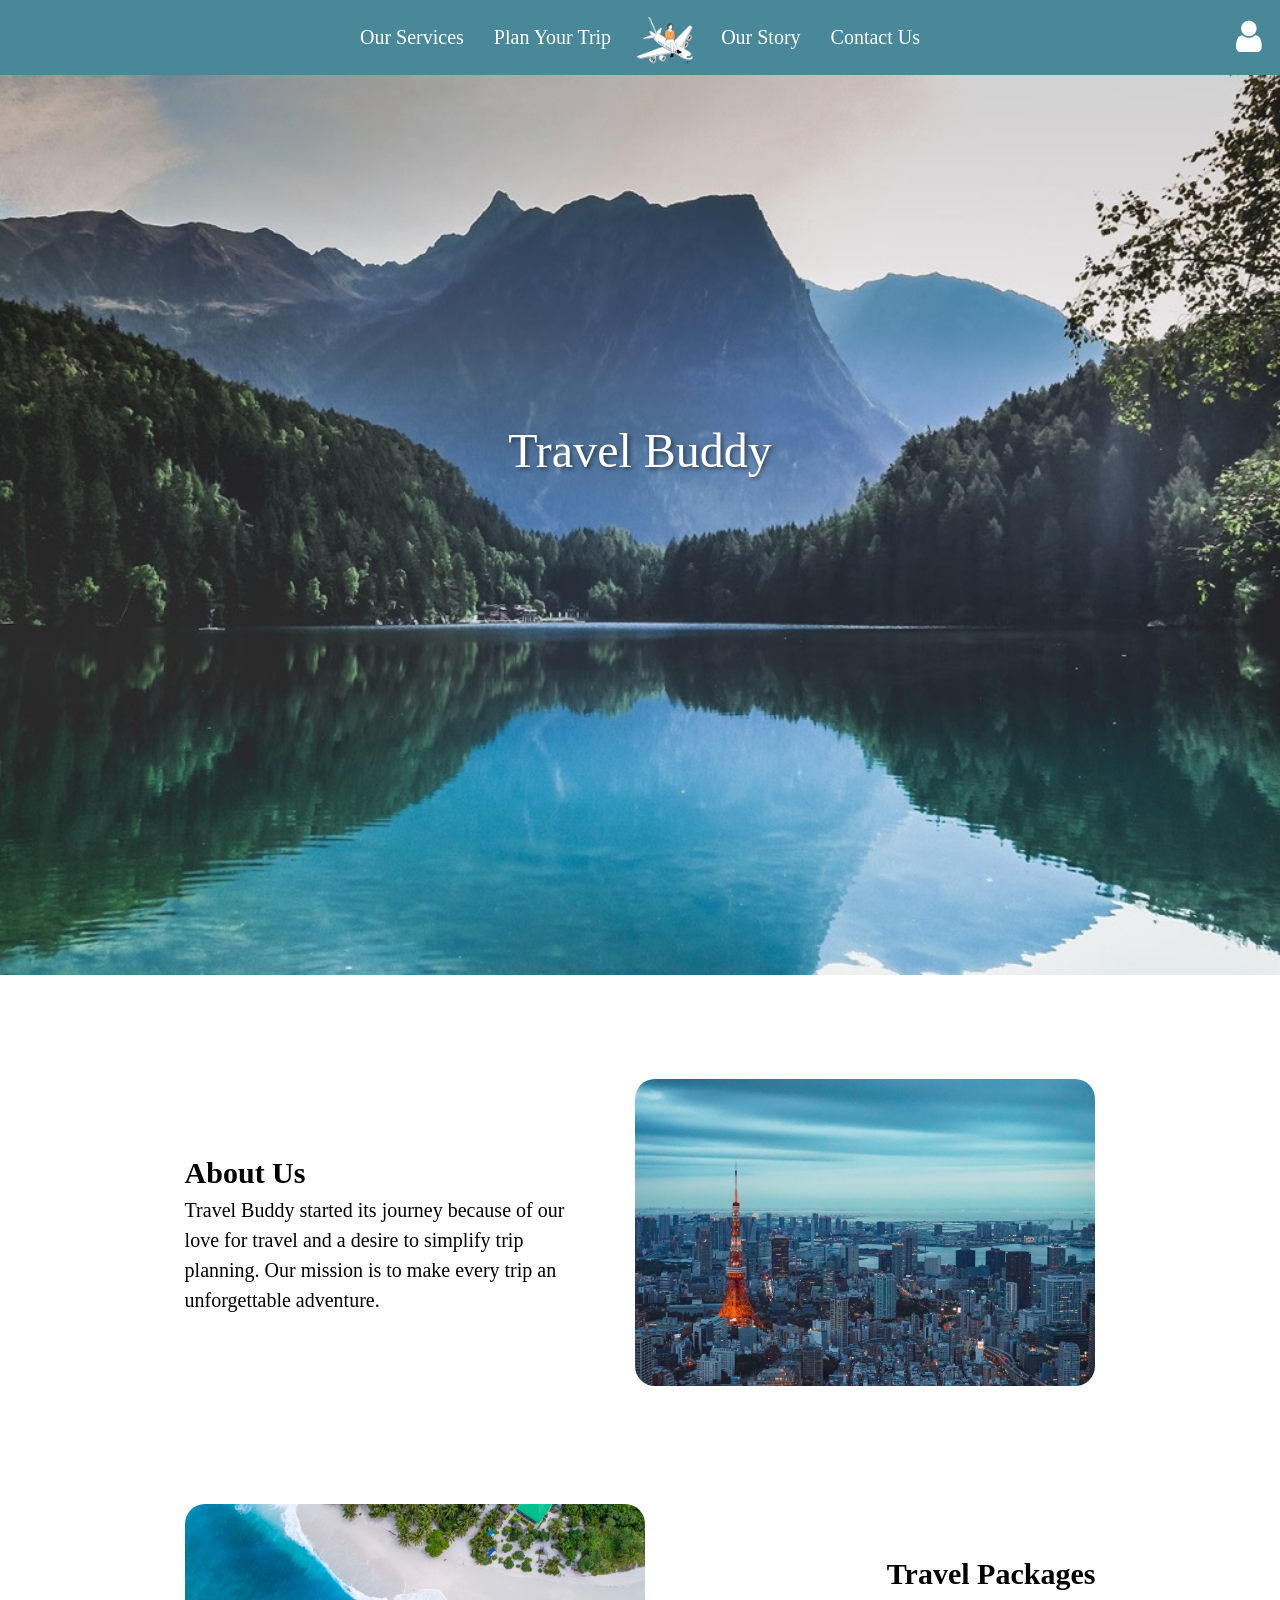
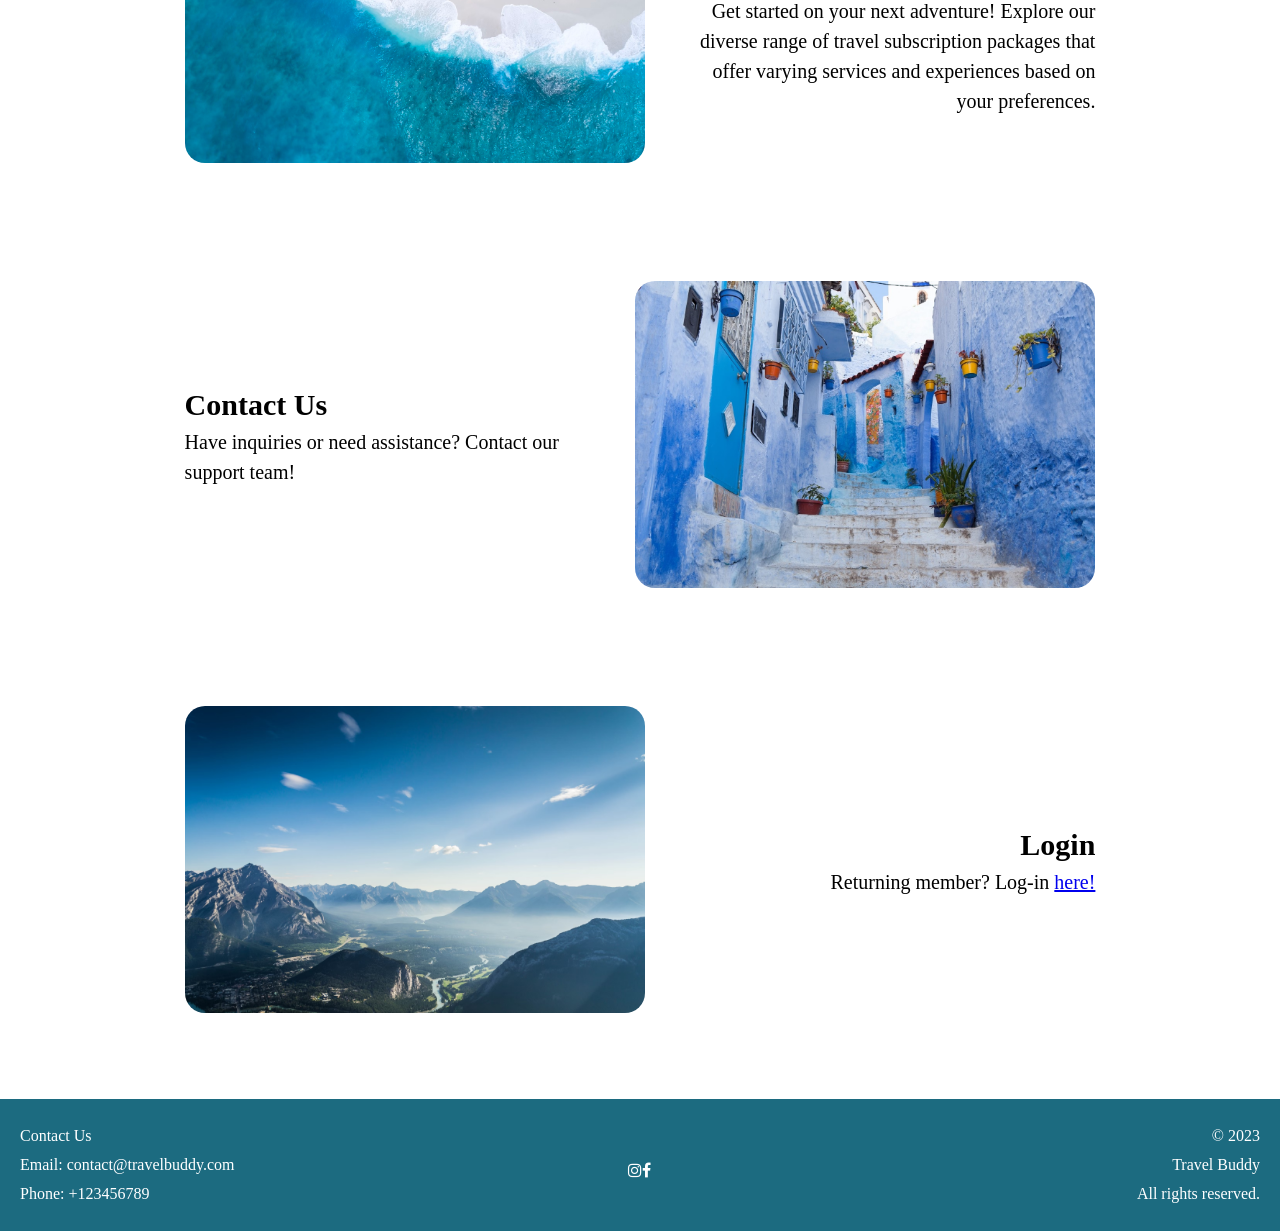
<file: index.html>
<!DOCTYPE html>
<html lang="en">

<head>
  <meta charset="UTF-8">
  <meta name="viewport" content="width=device-width, initial-scale=1.0">
  <title>Travel Buddy</title>
  <link rel="stylesheet" href="style.css">
  <link rel="stylesheet" href="https://cdnjs.cloudflare.com/ajax/libs/font-awesome/4.7.0/css/font-awesome.min.css">
  <link rel="stylesheet" href="https://fonts.googleapis.com/css?family=PT-Serif">
  <style>
    @media screen and (max-width: 768px) {
      .content {
        flex-direction: column;
        max-width: 90%;
        text-align: center;
      }

      .image {
        max-width: 90%;
      }

      .image img {
        height: 250px;
      }

      .content p {
        text-align: center;
      }

      .content h2 {
        text-align: center;
      }
    }
  </style>
</head>

<body>
  <nav class="navbar">
    <ul class="nav-links">
      <li><a href="services.html">Our Services</a></li>
      <li><a href="catalog.php">Plan Your Trip</a></li>
      <li><a href="index.html" class="logo"></a></li>
      <li><a href="story.html">Our Story</a> </li>
      <li><a href="contact.html">Contact Us</a></li>
    </ul>
    <div class="user-icon">
      <a href="login.php"><i class="fa fa-user" style="font-size:36px; color:white;"></i></a>
    </div>
  </nav>

  <div class="dropdown">
    <button onclick="toggleDropdown()" class="dropbtn">☰ Menu</button>
    <div id="dropdownContent" class="dropdown-content">
      <a href="index.html">Home</a>
      <a href="services.html">Our Services</a>
      <a href="catalog.php">Plan Your Trip</a>
      <a href="story.html">Our Story</a>
      <a href="contact.html">Contact Us</a>
      <a href="login.php">Login</a>
    </div>
  </div>

  <header class="hero-section">
    <img src="images/index-bg.jpg" alt="Hero Image">
    <div class="hero-text">Travel Buddy</div>
  </header>
  <br /><br /><br />

  <div class="maintxt">

    <section class="section">
      <div class="content">
        <div class="text1">
          <h2>About Us</h2>
          <p>Travel Buddy started its journey because of our love for travel and a desire to simplify trip planning.
            Our mission is to make every trip an unforgettable adventure.</p>
        </div>
        <div class="image">
          <a href="story.html" class="img-link">
            <img src="images/story-bg.jpg" alt="Blue skyline image of tokyo">
          </a>
        </div>
      </div>
    </section>
    <br />

    <section class="section">
      <div class="content">
        <div class="image">
          <a href="catalog.php" class="img-link">
            <img src="images/plan-bg.jpg" alt="Overhead view of a beach shore, bright blue water">
          </a>
        </div>
        <div class="text2">
          <h2>Travel Packages</h2>
          <p> Get started on your next adventure! Explore our diverse range of travel subscription packages that offer
            varying services and experiences based on
            your preferences.</p>
        </div>
      </div>
    </section>

    <br />
    <section class="section">
      <div class="content">
        <div class="text1">
          <h2>Contact Us</h2>
          <p>Have inquiries or need assistance? Contact our support team!</p>
        </div>
        <div class="image">
          <a href="contact.html" class="img-link">
            <img src="images/contact-bg.jpg" alt="Blue walkway/alley in Santorini, Greece">
          </a>
        </div>
      </div>
    </section>
    <br />

    <section class="section">
      <div class="content">
        <div class="image">
          <a href="login.php" class="img-link">
            <img src="images/login-bg.jpg" alt="Sky-level view of the top of mountains and clouds">
          </a>
        </div>
        <div class="text2">
          <h2>Login</h2>
          <p>Returning member? Log-in <a href="login.php">here!</a></p>
        </div>
      </div>
    </section>
    <br /><br />

    <footer class="footer">
      <div class="left">
        <!-- Contact Information -->
        <p>Contact Us</p>
        <p>Email: contact@travelbuddy.com</p>
        <p>Phone: +123456789</p>
      </div>
      <div class="social-icons">
        <!-- Social Media Icons -->
        <a href="https://www.instagram.com/" class="icon instagram"><i class="fa fa-instagram"></i></a>
        <a href="https://www.facebook.com/" class="icon facebook"><i class="fa fa-facebook"></i></a>
      </div>
      <div class="right">
        <!-- Copyright Statement -->
        <p>&copy; 2023 </p>
        <p>Travel Buddy</p>
        <p>All rights reserved.</p>
      </div>
    </footer>
  </div>
</body>

</html>
</file>
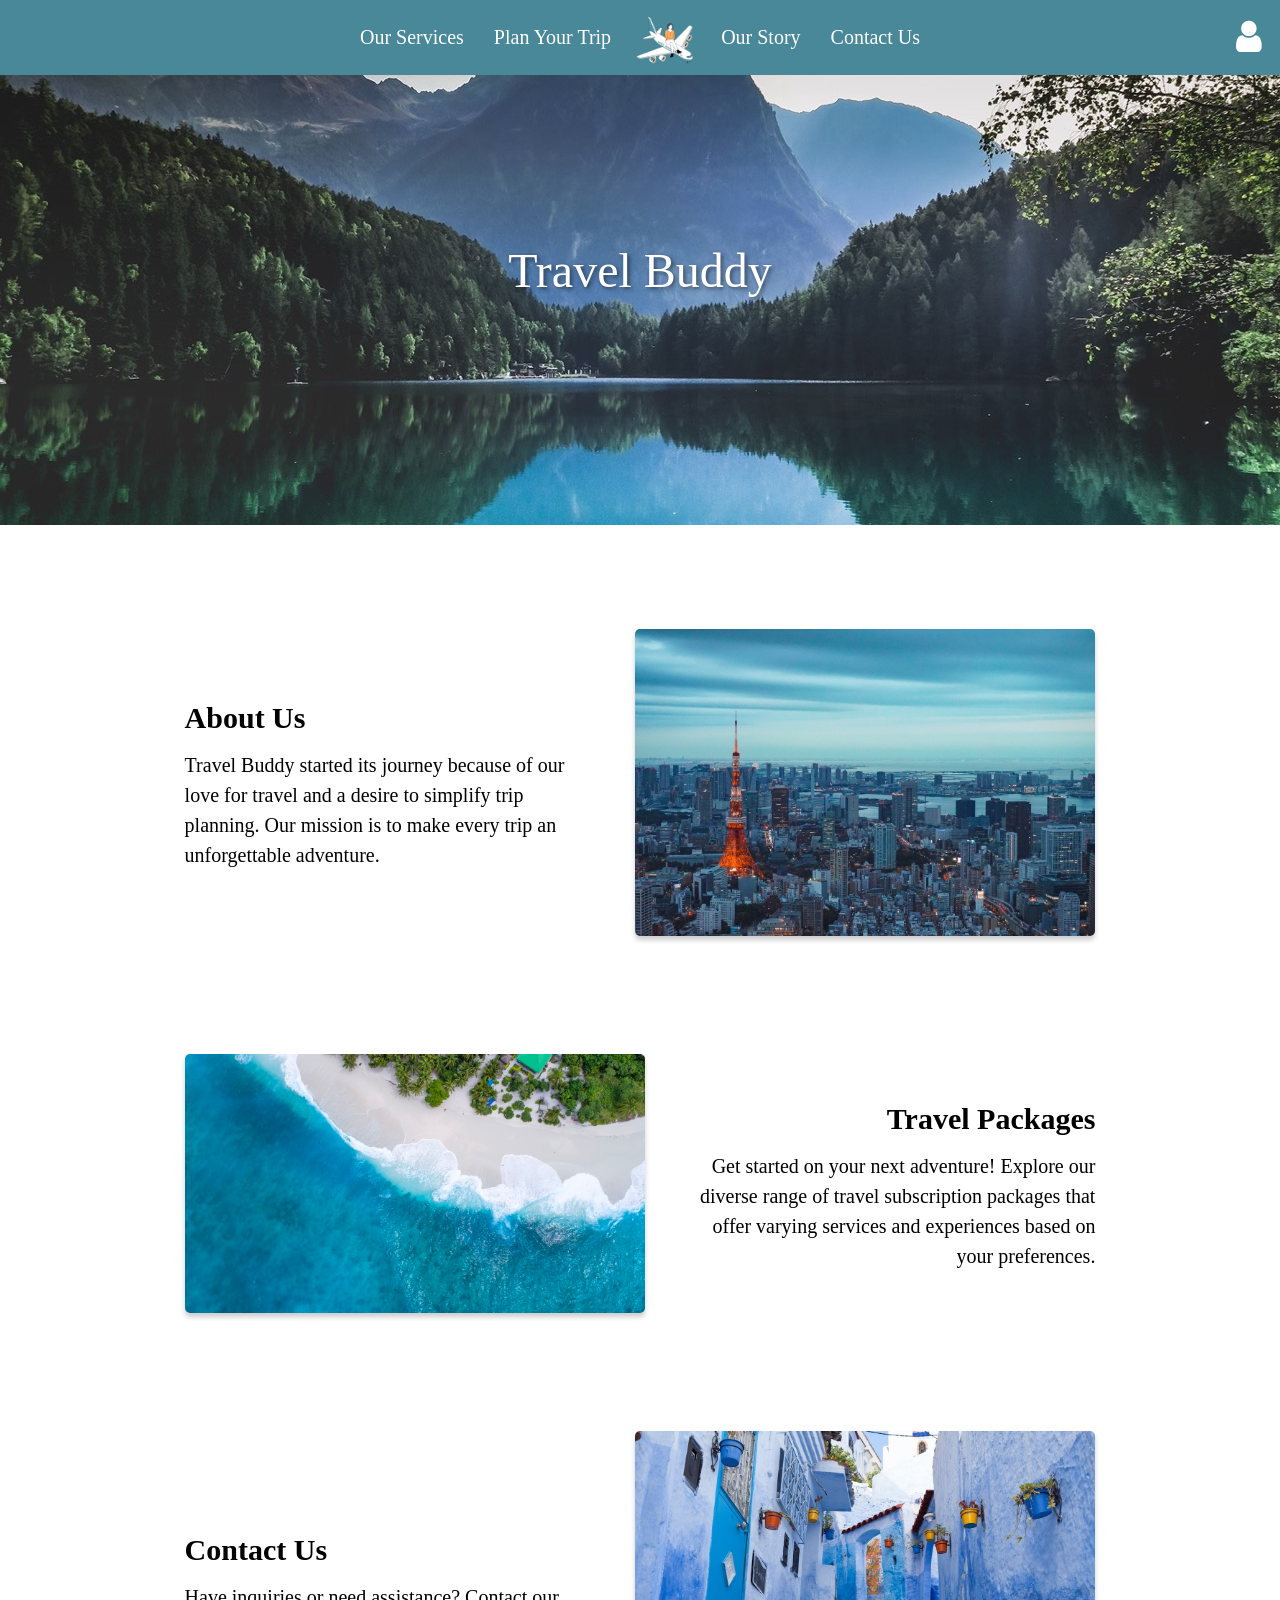
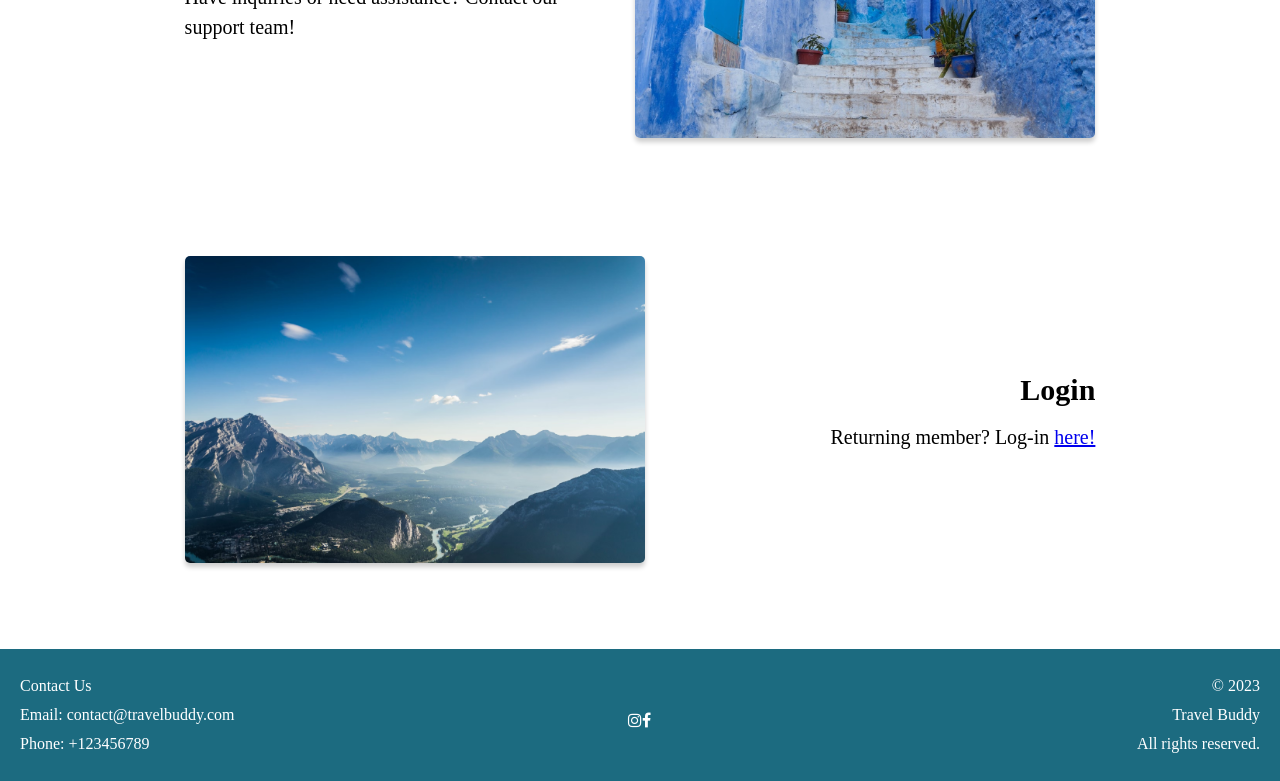
<file: www/index.html>
<!DOCTYPE html>
<html lang="en">

<head>
  <meta charset="UTF-8">
  <meta name="viewport" content="width=device-width, initial-scale=1.0">
  <title>Travel Buddy</title>
  <link rel="stylesheet" href="public/css/style.css">
  <link rel="stylesheet" href="https://cdnjs.cloudflare.com/ajax/libs/font-awesome/4.7.0/css/font-awesome.min.css">
  <link rel="stylesheet" href="https://fonts.googleapis.com/css?family=PT-Serif">
  <style>
    @media screen and (max-width: 768px) {
      .content {
        flex-direction: column;
        max-width: 90%;
        text-align: center;
      }

      .image {
        max-width: 90%;
      }

      .image img {
        height: 250px;
      }

      .content p {
        text-align: center;
      }

      .content h2 {
        text-align: center;
      }
    }
  </style>
</head>

<body>
  <nav class="navbar">
    <ul class="nav-links">
      <li><a href="services.html">Our Services</a></li>
      <li><a href="catalog.php">Plan Your Trip</a></li>
      <li><a href="index.html" class="logo"></a></li>
      <li><a href="story.html">Our Story</a> </li>
      <li><a href="contact.html">Contact Us</a></li>
    </ul>
    <div class="user-icon">
      <a href="login.php"><i class="fa fa-user" style="font-size:36px; color:white;"></i></a>
    </div>
  </nav>

  <div class="dropdown">
    <button onclick="toggleDropdown()" class="dropbtn">☰ Menu</button>
    <div id="dropdownContent" class="dropdown-content">
      <a href="index.html">Home</a>
      <a href="services.html">Our Services</a>
      <a href="catalog.php">Plan Your Trip</a>
      <a href="story.html">Our Story</a>
      <a href="contact.html">Contact Us</a>
      <a href="login.php">Login</a>
    </div>
  </div>

  <header class="hero-section">
    <img src="public/images/index-bg.jpg" alt="Hero Image">
    <div class="hero-text">Travel Buddy</div>
  </header>
  <br /><br /><br />

  <div class="maintxt">

    <section class="section">
      <div class="content">
        <div class="text1">
          <h2>About Us</h2>
          <p>Travel Buddy started its journey because of our love for travel and a desire to simplify trip planning.
            Our mission is to make every trip an unforgettable adventure.</p>
        </div>
        <div class="image">
          <a href="story.html" class="img-link">
            <img src="public/images/story-bg.jpg" alt="Blue skyline image of tokyo">
          </a>
        </div>
      </div>
    </section>
    <br />

    <section class="section">
      <div class="content">
        <div class="image">
          <a href="catalog.php" class="img-link">
            <img src="public/images/plan-bg.jpg" alt="Overhead view of a beach shore, bright blue water">
          </a>
        </div>
        <div class="text2">
          <h2>Travel Packages</h2>
          <p> Get started on your next adventure! Explore our diverse range of travel subscription packages that offer
            varying services and experiences based on
            your preferences.</p>
        </div>
      </div>
    </section>

    <br />
    <section class="section">
      <div class="content">
        <div class="text1">
          <h2>Contact Us</h2>
          <p>Have inquiries or need assistance? Contact our support team!</p>
        </div>
        <div class="image">
          <a href="contact.html" class="img-link">
            <img src="public/images/contact-bg.jpg" alt="Blue walkway/alley in Santorini, Greece">
          </a>
        </div>
      </div>
    </section>
    <br />

    <section class="section">
      <div class="content">
        <div class="image">
          <a href="login.php" class="img-link">
            <img src="public/images/login-bg.jpg" alt="Sky-level view of the top of mountains and clouds">
          </a>
        </div>
        <div class="text2">
          <h2>Login</h2>
          <p>Returning member? Log-in <a href="login.php">here!</a></p>
        </div>
      </div>
    </section>
    <br /><br />

    <footer class="footer">
      <div class="left">
        <!-- Contact Information -->
        <p>Contact Us</p>
        <p>Email: contact@travelbuddy.com</p>
        <p>Phone: +123456789</p>
      </div>
      <div class="social-icons">
        <!-- Social Media Icons -->
        <a href="https://www.instagram.com/" class="icon instagram"><i class="fa fa-instagram"></i></a>
        <a href="https://www.facebook.com/" class="icon facebook"><i class="fa fa-facebook"></i></a>
      </div>
      <div class="right">
        <!-- Copyright Statement -->
        <p>&copy; 2023 </p>
        <p>Travel Buddy</p>
        <p>All rights reserved.</p>
      </div>
    </footer>
  </div>
</body>

</html>
</file>
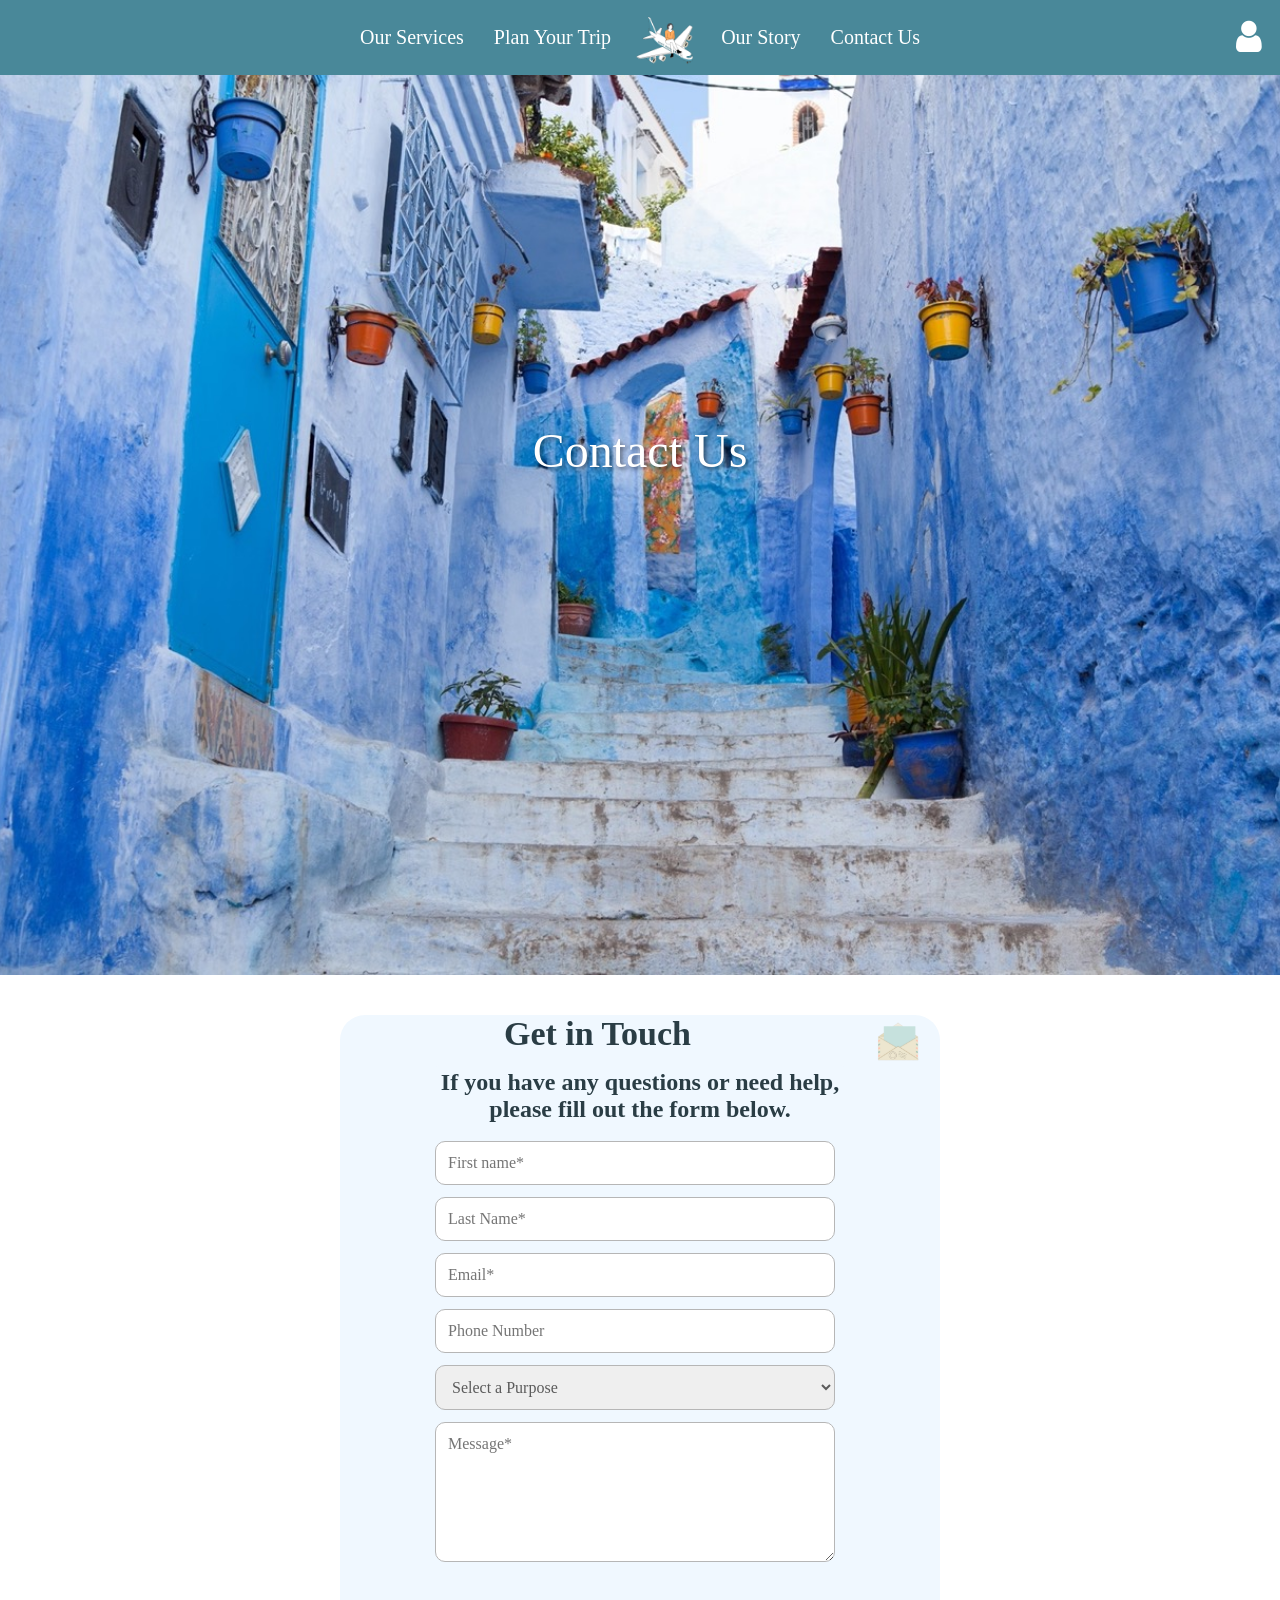
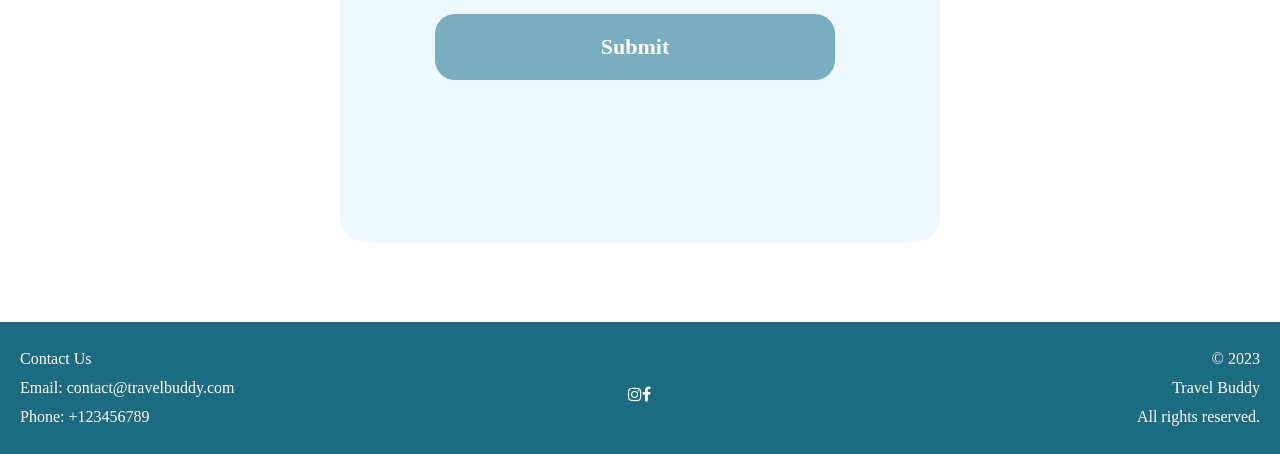
<file: contact.html>
<!DOCTYPE html>
<html>

<head>
  <meta charset="utf-8">
  <meta name="viewport" content="width=device-width">
  <link rel="stylesheet" href="style.css">
  <link rel="stylesheet" href="https://cdnjs.cloudflare.com/ajax/libs/font-awesome/4.7.0/css/font-awesome.min.css">
  <link rel="stylesheet" href="https://fonts.googleapis.com/css?family=PT-Serif">
  <title>Contact</title>
  <style type="text/css">
    h2 {
      display: block;
      margin: 0 auto;
      width: 80%;
      font-size: 34px;
      text-align: center;
      color: #2a3d45;
    }

    #form-wrapper {
      display: block;
      margin: 0 auto;
      width: 100%;
      max-width: 600px;
      box-sizing: border-box;
      background-color: aliceblue;
      border-radius: 25px;
      margin-top: 40px;
    }

    form {
      background-color: aliceblue;
      border-radius: 5px;
      padding-top: 4px;
      display: block;
      margin: 0 auto;
      width: 100%;
      max-width: 410px;
      box-sizing: border-box;

    }

    #mailicon {
      display: block;
      margin-left: auto;
      margin-right: auto;
      width: 20%;
    }

    form h4 {
      text-align: center;
      font-size: 24px;
      color: #2a3d45;
    }

    #error {
      color: #496f5d;
      margin-bottom: 80px;
      text-align: left;
      line-height: 1.4em;
      height: 150px;
    }

    label {
      display: inline-block;
      margin-left: 20px;
      font-size: 18px;
      color: #7b5946;
    }

    input,
    select,
    textarea {
      margin-bottom: 12px;
      padding: 12px;
      font-size: 16px;
      box-sizing: border-box;
      border-radius: 10px;
      border: 1px solid #b6b6b6;
      width: 400px;
      color: #5b5b5b;
      font-family: 'Averia Serif Libre', serif;
    }

    textarea {
      width: 400px;
      height: 140px;
    }

    input[type="submit"] {
      display: inline-block;
      align-content: center;
      text-align: center;
      background-color: #79adc0;
      color: rgb(255, 255, 255);
      font-size: 22px;
      font-weight: 800;
      padding: 20px;
      border-radius: 20px;
      /* Adding rounded corners */
      border: none;
      cursor: pointer;
      transition: transform 0.3s, background-color 0.3s;
    }

    input[type="submit"]:hover {
      background-color: #4e92a6;
      /* Change color on hover */
      transform: scale(1.1);
      /* Scale the button slightly on hover */
      color: white;
    }

    input[type="checkbox"] {
      width: fit-content;
      height: fit-content;
    }

    .chkbox-label {
      color: #5b5b5b;
      margin-left: 10px;
    }

    .chkboxes-container {
      display: block;
      margin-left: 160px;
    }
  </style>
  <script>
    /*
    If no phone number provided at all, nothing to validate. 
    but if provided, ensure it is in one of the following formats: 
    XXXXXXXXXX
    XXX-XXX-XXXX
    XXX.XXX.XXXX
    XXX XXX XXXX
    */
    function validatePhone() {
      const phone = document.getElementById("phone").value;
      if (phone == "") {
        return true;
      } else {
        return phone.match(/^\(?([0-9]{3})\)?[-. ]?([0-9]{3})[-. ]?([0-9]{4})$/);
      }
    }

    function validateEmail() {
      const email = document.getElementById("email").value;
      console.log(email);
      return email.match(/^[A-Z0-9._%+-]+@[A-Z0-9.-]+\.[A-Z]{2,4}$/i);
    }

    function validate() {
      reqFields = {
        fname: "First Name",
        lname: "Last Name",
        email: "Email",
        message: "Message",
      };
      let err = "";
      for (const id in reqFields) {
        if (document.getElementById(id).value == "") {
          err += reqFields[id] + " is required.<br />";
        }
      }

      if (!validatePhone()) {
        err += "Invalid phone number.<br />";
      }
      if (!validateEmail()) {
        err += "Email format does not match <em>username@domain.tld</em><br />";
      }

      if (err != "") {
        document.getElementById('error').innerHTML =
          "ERRORS:<br>" + err;
        return false;
      }

      alert("Thank you for reaching out. We received your message and will respond within 2 business days.");
      return true;
    }
  </script>
</head>

<body>
  <nav class="navbar">
    <ul class="nav-links">
      <li><a href="services.html">Our Services</a></li>
      <li><a href="catalog.php">Plan Your Trip</a></li>
      <li><a href="index.html" class="logo"></a></li>
      <li><a href="story.html">Our Story</a> </li>
      <li><a href="contact.html">Contact Us</a></li>
    </ul>
    <div class="user-icon">
      <a href="login.php"><i class="fa fa-user" style="font-size:36px; color:white;"></i></a>
    </div>
  </nav>
  <div class="dropdown">
    <button onclick="toggleDropdown()" class="dropbtn">☰ Menu</button>
    <div id="dropdownContent" class="dropdown-content">
      <a href="index.html">Home</a>
      <a href="services.html">Our Services</a>
      <a href="catalog.php">Plan Your Trip</a>
      <a href="story.html">Our Story</a>
      <a href="contact.html">Contact Us</a>
      <a href="login.php">Login</a>
    </div>
  </div>

  <header class="hero-section">
    <img src="images/contact-bg.jpg" alt="Blue walkway/alley in Santorini, Greece">
    <div class="hero-text">Contact Us</div>
  </header>

  <div id="form-wrapper">
    <div class="banner" style="display: flex; justify-content: center; text-align: center;">
      <br /><br />
      <h2>Get in Touch</h2><br />
      <img src="images/contact-icon.png" id="mailicon" alt="mail icon" style="width: 50px; text-align: center;">
    </div>
    <form onsubmit="return validate()" method="#" action="#">
      <h4>If you have any questions or need help, please fill out the form below.</h4><br>
      <input type="text" name="first" id="fname" placeholder="First name*" /><br />
      <input type="text" name="last" id="lname" placeholder="Last Name*" /><br />
      <input type="text" name="email" id="email" placeholder="Email*" /><br />
      <input type="text" name="phone" id="phone" placeholder="Phone Number" /><br />
      <select name="query" id="queryType">
        <option value="" disabled selected>Select a Purpose</option>
        <option value="donation">Product/Service Question</option>
        <option value="opportunities">Feature Request</option>
        <option value="programs">Advertising</option>
        <option value="collab">Business Inquiry</option>
        <option value="feedback">General Question</option>
        <option value="other">Other</option>
      </select><br />
      <textarea id="message" placeholder="Message*"></textarea><br /><br /><br />
      <input type="submit" value="Submit" />
      <div id="error">&nbsp;</div>
    </form>
  </div>

  <footer class="footer">
    <div class="left">
      <!-- Contact Information -->
      <p>Contact Us</p>
      <p>Email: contact@travelbuddy.com</p>
      <p>Phone: +123456789</p>
    </div>
    <div class="social-icons">
      <!-- Social Media Icons -->
      <a href="https://www.instagram.com/" class="icon instagram"><i class="fa fa-instagram"></i></a>
      <a href="https://www.facebook.com/" class="icon facebook"><i class="fa fa-facebook"></i></a>
    </div>
    <div class="right">
      <!-- Copyright Statement -->
      <p>&copy; 2023 </p>
      <p>Travel Buddy</p>
      <p>All rights reserved.</p>
    </div>
  </footer>
</body>

</html>

<!-- Form inspired by https://www.pixpa.com/contact-us -->
</file>
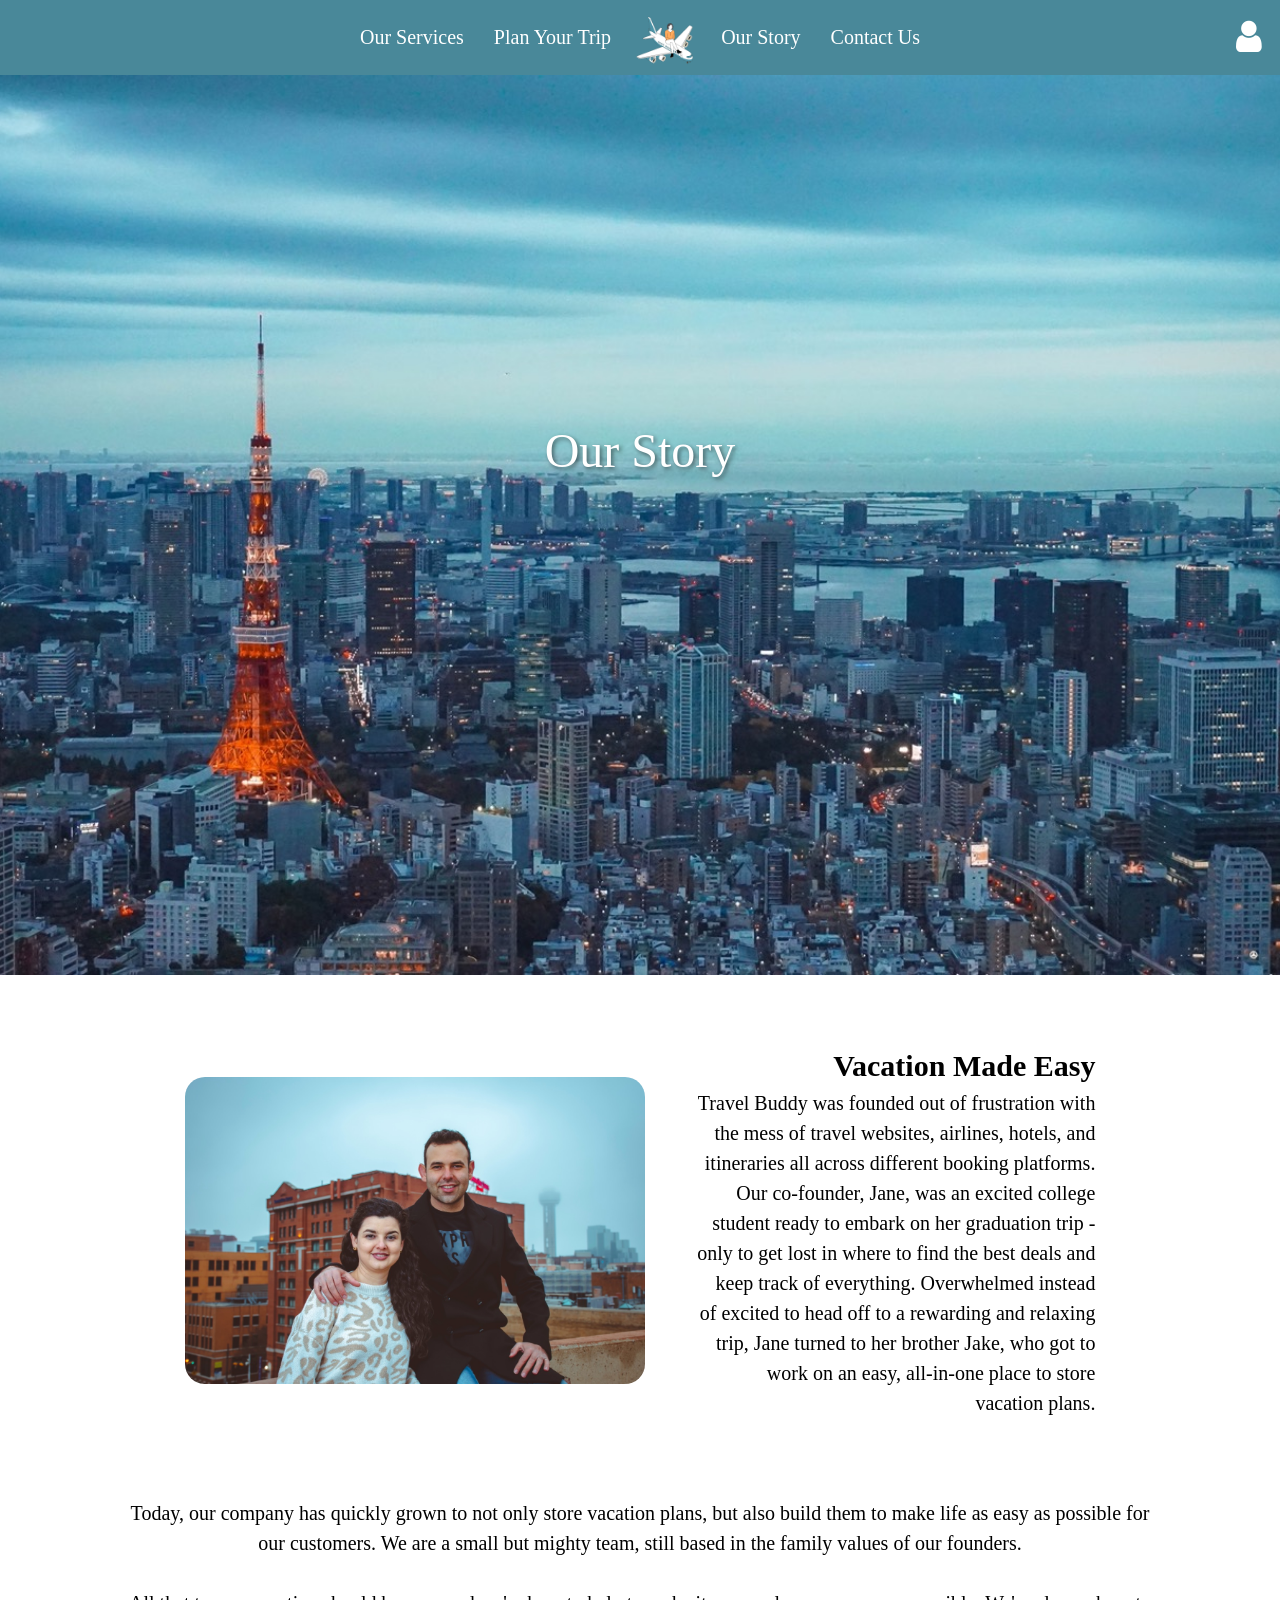
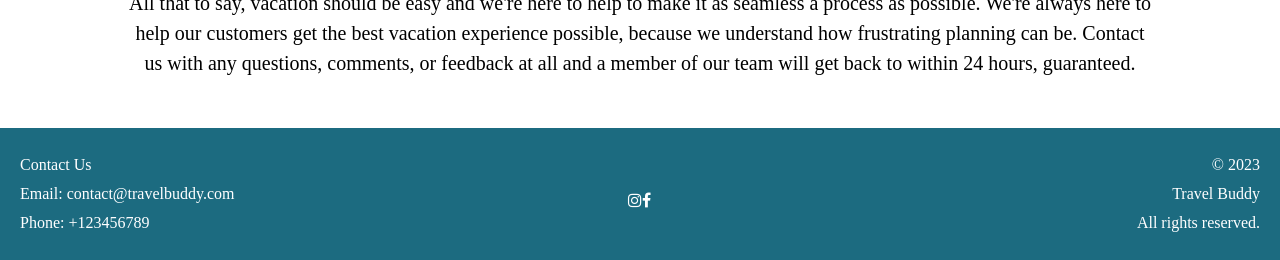
<file: story.html>
<!DOCTYPE html>
<html lang="en">

<head>
  <meta charset="UTF-8">
  <meta name="viewport" content="width=device-width, initial-scale=1.0">
  <title>Travel Subscription Homepage</title>
  <link rel="stylesheet" href="style.css">
  <link rel="stylesheet" href="https://cdnjs.cloudflare.com/ajax/libs/font-awesome/4.7.0/css/font-awesome.min.css">
  <link rel="stylesheet" href="https://fonts.googleapis.com/css?family=PT-Serif">
  <style>
    @media screen and (max-width: 768px) {
      .content {
        flex-direction: column;
        max-width: 90%;
        text-align: center;
      }

      .image {
        max-width: 90%;
      }

      .image img {
        height: 250px;
      }

      .content p {
        text-align: center;
      }

      .content h2 {
        text-align: center;
      }
    }
  </style>
</head>

<body>
  <nav class="navbar">
    <ul class="nav-links">
      <li><a href="services.html">Our Services</a></li>
      <li><a href="catalog.php">Plan Your Trip</a></li>
      <li><a href="index.html" class="logo"></a></li>
      <li><a href="story.html">Our Story</a> </li>
      <li><a href="contact.html">Contact Us</a></li>
    </ul>
    <div class="user-icon">
      <a href="login.php"><i class="fa fa-user" style="font-size:36px; color:white;"></i></a>
    </div>
  </nav>
  <div class="dropdown">
    <button onclick="toggleDropdown()" class="dropbtn">☰ Menu</button>
    <div id="dropdownContent" class="dropdown-content">
      <a href="index.html">Home</a>
      <a href="services.html">Our Services</a>
      <a href="catalog.php">Plan Your Trip</a>
      <a href="story.html">Our Story</a>
      <a href="contact.html">Contact Us</a>
      <a href="login.php">Login</a>
    </div>
  </div>

  <header class="hero-section">
    <!-- Image spanning the entire page -->
    <img src="images/story-bg.jpg" alt="Blue skyline image of tokyo">
    <div class="hero-text">Our Story</div>
  </header>
  <br />

  <section class="section">
    <div class="content">
      <div class="image">
        <img class="photos" src="images/sibling.jpg"
          alt="photo of cofounder siblings standing side by side with city landscape in the back">
      </div>
      <div class="text2">
        <h2>Vacation Made Easy</h2>
        <p>
          Travel Buddy was founded out of frustration with the mess of travel websites, airlines, hotels, and
          itineraries all across different booking platforms. Our co-founder, Jane, was an excited college student ready
          to embark on her graduation trip - only to get lost in where to find
          the best deals and keep track of everything. Overwhelmed instead of excited to head off to a rewarding and
          relaxing trip, Jane turned to her brother Jake, who got to work on an easy, all-in-one place to store vacation
          plans.
        </p>
      </div>
    </div>
  </section>

  <div class="maintxt">
    <section class="parasection">
      <div class="textsection">
        <p>
          Today, our company has quickly grown to not only store vacation plans, but also build them to make life as
          easy as possible for our customers. We are a small but mighty team, still based in the family values of our
          founders. 
        </p>
        <br />
        <p> 
          All that to say, vacation should be easy and we're here to help to make it as seamless a process as
          possible. We're always here to help our customers get the best vacation experience possible, because we
          understand how frustrating planning can be. Contact us with any questions, comments, or feedback at all and a
          member of our team will get back to within 24 hours, guaranteed.
        </p>
      </div>
    </section>

    <footer class="footer">
      <div class="left">
        <!-- Contact Information -->
        <p>Contact Us</p>
        <p>Email: contact@travelbuddy.com</p>
        <p>Phone: +123456789</p>
      </div>
      <div class="social-icons">
        <!-- Social Media Icons -->
        <a href="#" class="icon instagram"><i class="fa fa-instagram"></i></a>
        <a href="#" class="icon facebook"><i class="fa fa-facebook"></i></a>
      </div>
      <div class="right">
        <!-- Copyright Statement -->
        <p>&copy; 2023 </p>
        <p>Travel Buddy</p>
        <p>All rights reserved.</p>
      </div>
    </footer>
  </div>

</body>

</html>
</file>
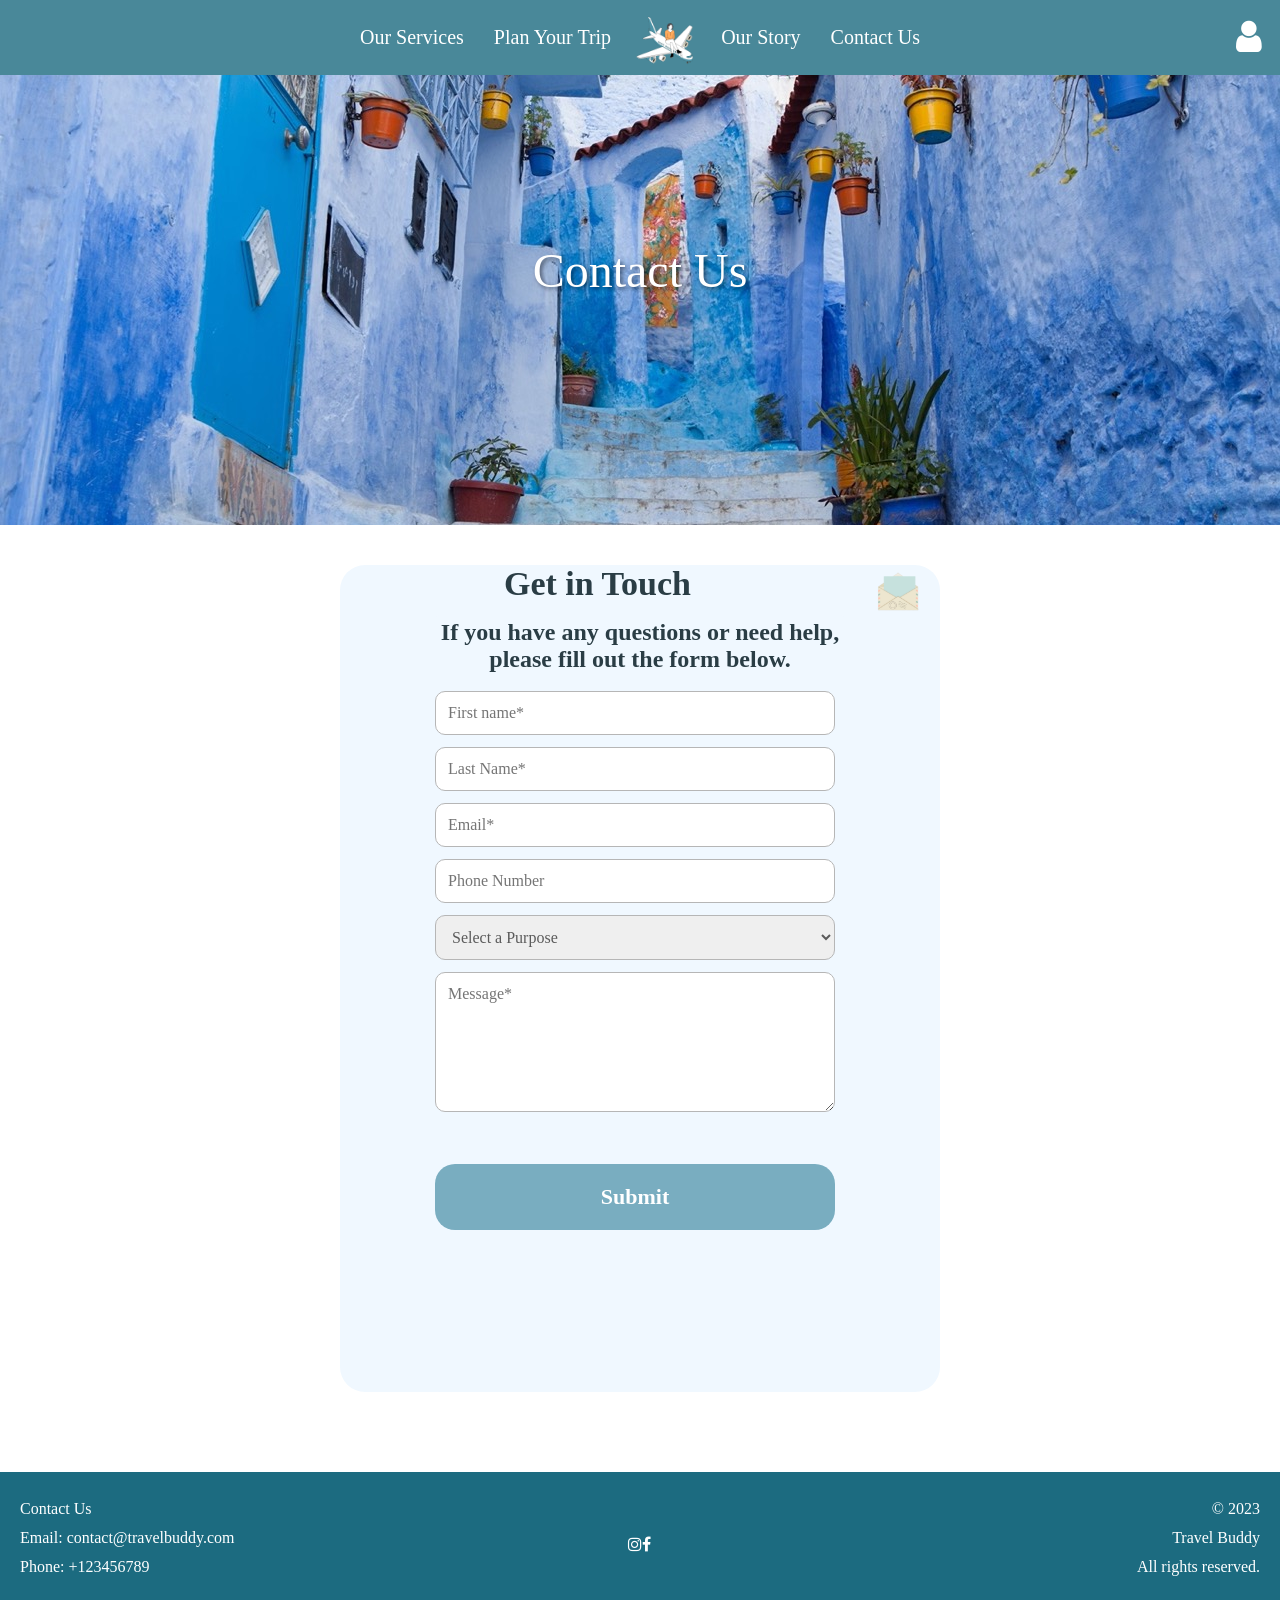
<file: www/contact.html>
<!DOCTYPE html>
<html>

<head>
  <meta charset="utf-8">
  <meta name="viewport" content="width=device-width">
  <link rel="stylesheet" href="public/css/style.css">
  <link rel="stylesheet" href="https://cdnjs.cloudflare.com/ajax/libs/font-awesome/4.7.0/css/font-awesome.min.css">
  <link rel="stylesheet" href="https://fonts.googleapis.com/css?family=PT-Serif">
  <title>Contact</title>
  <style type="text/css">
    h2 {
      display: block;
      margin: 0 auto;
      width: 80%;
      font-size: 34px;
      text-align: center;
      color: #2a3d45;
    }

    #form-wrapper {
      display: block;
      margin: 0 auto;
      width: 100%;
      max-width: 600px;
      box-sizing: border-box;
      background-color: aliceblue;
      border-radius: 25px;
      margin-top: 40px;
    }

    form {
      background-color: aliceblue;
      border-radius: 5px;
      padding-top: 4px;
      display: block;
      margin: 0 auto;
      width: 100%;
      max-width: 410px;
      box-sizing: border-box;

    }

    #mailicon {
      display: block;
      margin-left: auto;
      margin-right: auto;
      width: 20%;
    }

    form h4 {
      text-align: center;
      font-size: 24px;
      color: #2a3d45;
    }

    #error {
      color: #496f5d;
      margin-bottom: 80px;
      text-align: left;
      line-height: 1.4em;
      height: 150px;
    }

    label {
      display: inline-block;
      margin-left: 20px;
      font-size: 18px;
      color: #7b5946;
    }

    input,
    select,
    textarea {
      margin-bottom: 12px;
      padding: 12px;
      font-size: 16px;
      box-sizing: border-box;
      border-radius: 10px;
      border: 1px solid #b6b6b6;
      width: 400px;
      color: #5b5b5b;
      font-family: 'Averia Serif Libre', serif;
    }

    textarea {
      width: 400px;
      height: 140px;
    }

    input[type="submit"] {
      display: inline-block;
      align-content: center;
      text-align: center;
      background-color: #79adc0;
      color: rgb(255, 255, 255);
      font-size: 22px;
      font-weight: 800;
      padding: 20px;
      border-radius: 20px;
      /* Adding rounded corners */
      border: none;
      cursor: pointer;
      transition: transform 0.3s, background-color 0.3s;
    }

    input[type="submit"]:hover {
      background-color: #4e92a6;
      /* Change color on hover */
      transform: scale(1.1);
      /* Scale the button slightly on hover */
      color: white;
    }

    input[type="checkbox"] {
      width: fit-content;
      height: fit-content;
    }

    .chkbox-label {
      color: #5b5b5b;
      margin-left: 10px;
    }

    .chkboxes-container {
      display: block;
      margin-left: 160px;
    }
  </style>
  <script>
    /*
    If no phone number provided at all, nothing to validate. 
    but if provided, ensure it is in one of the following formats: 
    XXXXXXXXXX
    XXX-XXX-XXXX
    XXX.XXX.XXXX
    XXX XXX XXXX
    */
    function validatePhone() {
      const phone = document.getElementById("phone").value;
      if (phone == "") {
        return true;
      } else {
        return phone.match(/^\(?([0-9]{3})\)?[-. ]?([0-9]{3})[-. ]?([0-9]{4})$/);
      }
    }

    function validateEmail() {
      const email = document.getElementById("email").value;
      console.log(email);
      return email.match(/^[A-Z0-9._%+-]+@[A-Z0-9.-]+\.[A-Z]{2,4}$/i);
    }

    function validate() {
      reqFields = {
        fname: "First Name",
        lname: "Last Name",
        email: "Email",
        message: "Message",
      };
      let err = "";
      for (const id in reqFields) {
        if (document.getElementById(id).value == "") {
          err += reqFields[id] + " is required.<br />";
        }
      }

      if (!validatePhone()) {
        err += "Invalid phone number.<br />";
      }
      if (!validateEmail()) {
        err += "Email format does not match <em>username@domain.tld</em><br />";
      }

      if (err != "") {
        document.getElementById('error').innerHTML =
          "ERRORS:<br>" + err;
        return false;
      }

      alert("Thank you for reaching out. We received your message and will respond within 2 business days.");
      return true;
    }
  </script>
</head>

<body>
  <nav class="navbar">
    <ul class="nav-links">
      <li><a href="services.html">Our Services</a></li>
      <li><a href="catalog.php">Plan Your Trip</a></li>
      <li><a href="index.html" class="logo"></a></li>
      <li><a href="story.html">Our Story</a> </li>
      <li><a href="contact.html">Contact Us</a></li>
    </ul>
    <div class="user-icon">
      <a href="login.php"><i class="fa fa-user" style="font-size:36px; color:white;"></i></a>
    </div>
  </nav>
  <div class="dropdown">
    <button onclick="toggleDropdown()" class="dropbtn">☰ Menu</button>
    <div id="dropdownContent" class="dropdown-content">
      <a href="index.html">Home</a>
      <a href="services.html">Our Services</a>
      <a href="catalog.php">Plan Your Trip</a>
      <a href="story.html">Our Story</a>
      <a href="contact.html">Contact Us</a>
      <a href="login.php">Login</a>
    </div>
  </div>

  <header class="hero-section">
    <img src="public/images/contact-bg.jpg" alt="Blue walkway/alley in Santorini, Greece">
    <div class="hero-text">Contact Us</div>
  </header>

  <div id="form-wrapper">
    <div class="banner" style="display: flex; justify-content: center; text-align: center;">
      <br /><br />
      <h2>Get in Touch</h2><br />
      <img src="public/images/contact-icon.png" id="mailicon" alt="mail icon" style="width: 50px; text-align: center;">
    </div>
    <form onsubmit="return validate()" method="#" action="#">
      <h4>If you have any questions or need help, please fill out the form below.</h4><br>
      <input type="text" name="first" id="fname" placeholder="First name*" /><br />
      <input type="text" name="last" id="lname" placeholder="Last Name*" /><br />
      <input type="text" name="email" id="email" placeholder="Email*" /><br />
      <input type="text" name="phone" id="phone" placeholder="Phone Number" /><br />
      <select name="query" id="queryType">
        <option value="" disabled selected>Select a Purpose</option>
        <option value="donation">Product/Service Question</option>
        <option value="opportunities">Feature Request</option>
        <option value="programs">Advertising</option>
        <option value="collab">Business Inquiry</option>
        <option value="feedback">General Question</option>
        <option value="other">Other</option>
      </select><br />
      <textarea id="message" placeholder="Message*"></textarea><br /><br /><br />
      <input type="submit" value="Submit" />
      <div id="error">&nbsp;</div>
    </form>
  </div>

  <footer class="footer">
    <div class="left">
      <!-- Contact Information -->
      <p>Contact Us</p>
      <p>Email: contact@travelbuddy.com</p>
      <p>Phone: +123456789</p>
    </div>
    <div class="social-icons">
      <!-- Social Media Icons -->
      <a href="https://www.instagram.com/" class="icon instagram"><i class="fa fa-instagram"></i></a>
      <a href="https://www.facebook.com/" class="icon facebook"><i class="fa fa-facebook"></i></a>
    </div>
    <div class="right">
      <!-- Copyright Statement -->
      <p>&copy; 2023 </p>
      <p>Travel Buddy</p>
      <p>All rights reserved.</p>
    </div>
  </footer>
</body>

</html>

<!-- Form inspired by https://www.pixpa.com/contact-us -->
</file>
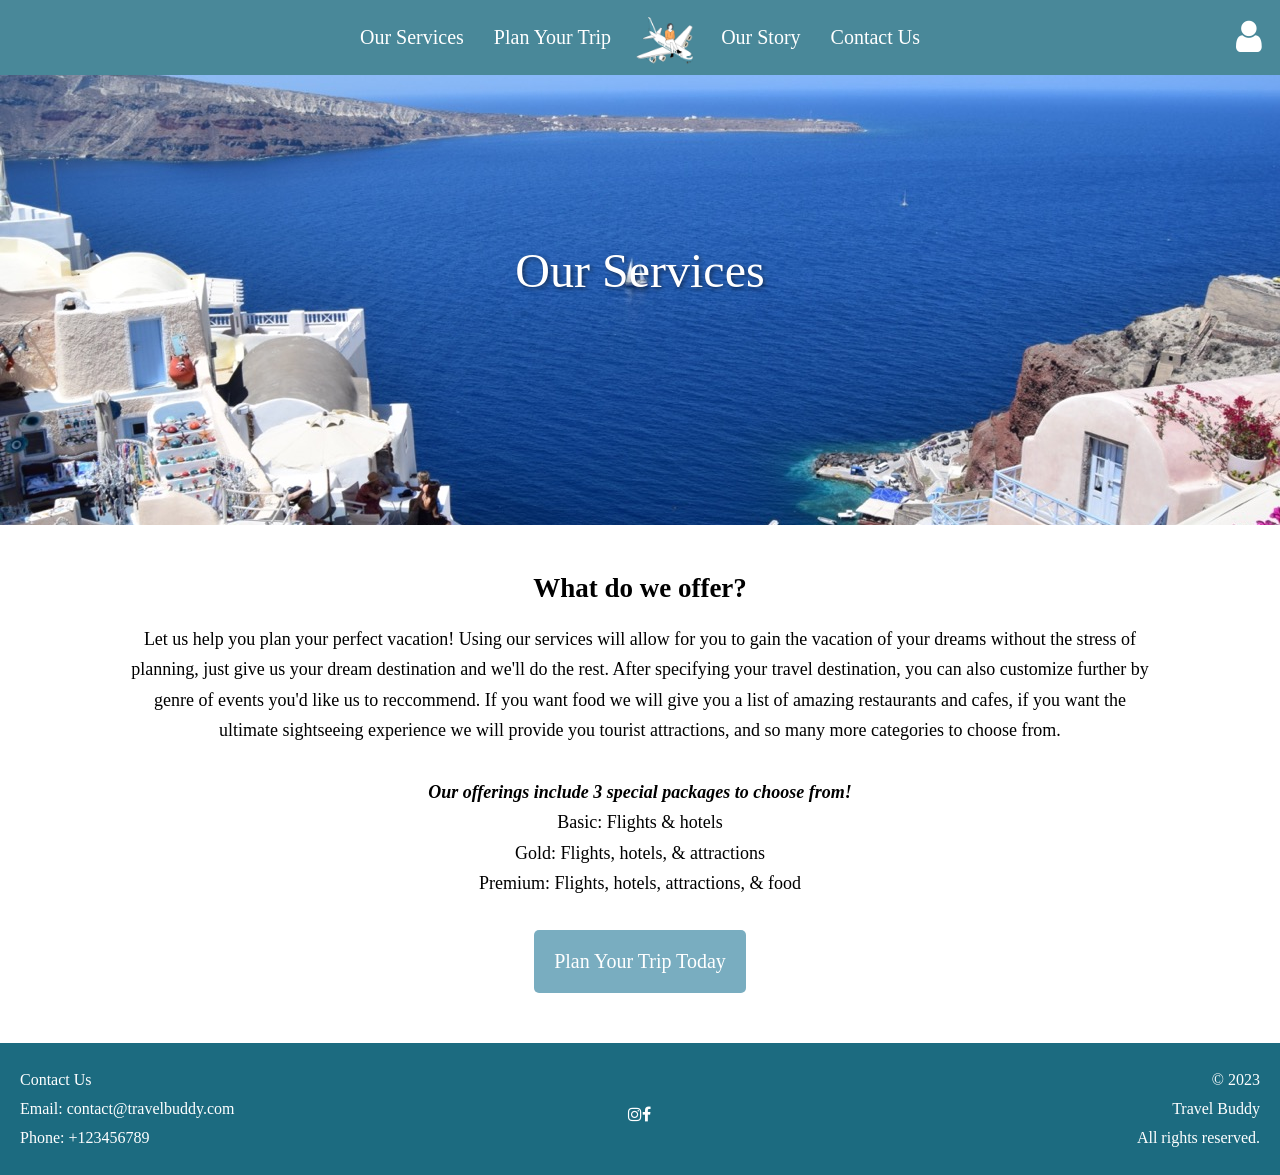
<file: www/services.html>
<!DOCTYPE html>
<html lang="en">

<head>
  <meta charset="UTF-8">
  <meta name="viewport" content="width=device-width, initial-scale=1.0">
  <title>Travel Subscription Homepage</title>
  <link rel="stylesheet" href="public/css/style.css">
  <link rel="stylesheet" href="https://cdnjs.cloudflare.com/ajax/libs/font-awesome/4.7.0/css/font-awesome.min.css">
  <link rel="stylesheet" href="https://fonts.googleapis.com/css?family=PT-Serif">
  <style>
    li {
      list-style: none;
    }
  </style>
</head>

<body>
  <nav class="navbar">
    <ul class="nav-links">
      <li><a href="services.html">Our Services</a></li>
      <li><a href="catalog.php">Plan Your Trip</a></li>
      <li><a href="index.html" class="logo"></a></li>
      <li><a href="story.html">Our Story</a> </li>
      <li><a href="contact.html">Contact Us</a></li>
    </ul>
    <div class="user-icon">
      <a href="login.php"><i class="fa fa-user" style="font-size:36px; color:white;"></i></a>
    </div>
  </nav>
  <div class="dropdown">
    <button onclick="toggleDropdown()" class="dropbtn">☰ Menu</button>
    <div id="dropdownContent" class="dropdown-content">
      <a href="index.html">Home</a>
      <a href="services.html">Our Services</a>
      <a href="catalog.php">Plan Your Trip</a>
      <a href="story.html">Our Story</a>
      <a href="contact.html">Contact Us</a>
      <a href="login.php">Login</a>
    </div>
  </div>

  <header class="hero-section">
    <!-- Image spanning the entire page -->
    <img src="public/images/services-bg.jpg" alt="Hero Image">
    <div class="hero-text">Our Services</div>
  </header>
  <br />

  <div class="maintxt">

    <section class="parasection">
      <div class="textsection">
        <h2>What do we offer?</h2>
        <p>Let us help you plan your perfect vacation! Using our services will allow for you to gain the vacation of
          your dreams without the stress of planning, just give us your dream destination and we'll do the rest. After
          specifying your travel destination, you can also customize further by genre of events you'd like us to
          reccommend. If you want food we will give you a list of amazing restaurants and cafes, if you want the
          ultimate sightseeing experience we will provide you tourist attractions, and so many more categories to
          choose from.</p><br />

        <p><i><strong>Our offerings include 3 special packages to choose from!</strong></i></p>
        <p style="text-align: left; list-style: none;">
          <li>Basic: Flights &amp; hotels</li>
          <li>Gold: Flights, hotels, &amp; attractions</li>
          <li>Premium: Flights, hotels, attractions, &amp; food</li>
        </p>
        <br />
      </div>

      <a href="catalog.php">
        <button>Plan Your Trip Today</button>
      </a>
    </section>

    <footer class="footer">
      <div class="left">
        <!-- Contact Information -->
        <p>Contact Us</p>
        <p>Email: contact@travelbuddy.com</p>
        <p>Phone: +123456789</p>
      </div>
      <div class="social-icons">
        <!-- Social Media Icons -->
        <a href="#" class="icon instagram"><i class="fa fa-instagram"></i></a>
        <a href="#" class="icon facebook"><i class="fa fa-facebook"></i></a>
      </div>
      <div class="right">
        <!-- Copyright Statement -->
        <p>&copy; 2023 </p>
        <p>Travel Buddy</p>
        <p>All rights reserved.</p>
      </div>
    </footer>
  </div>
</body>

</html>
</file>
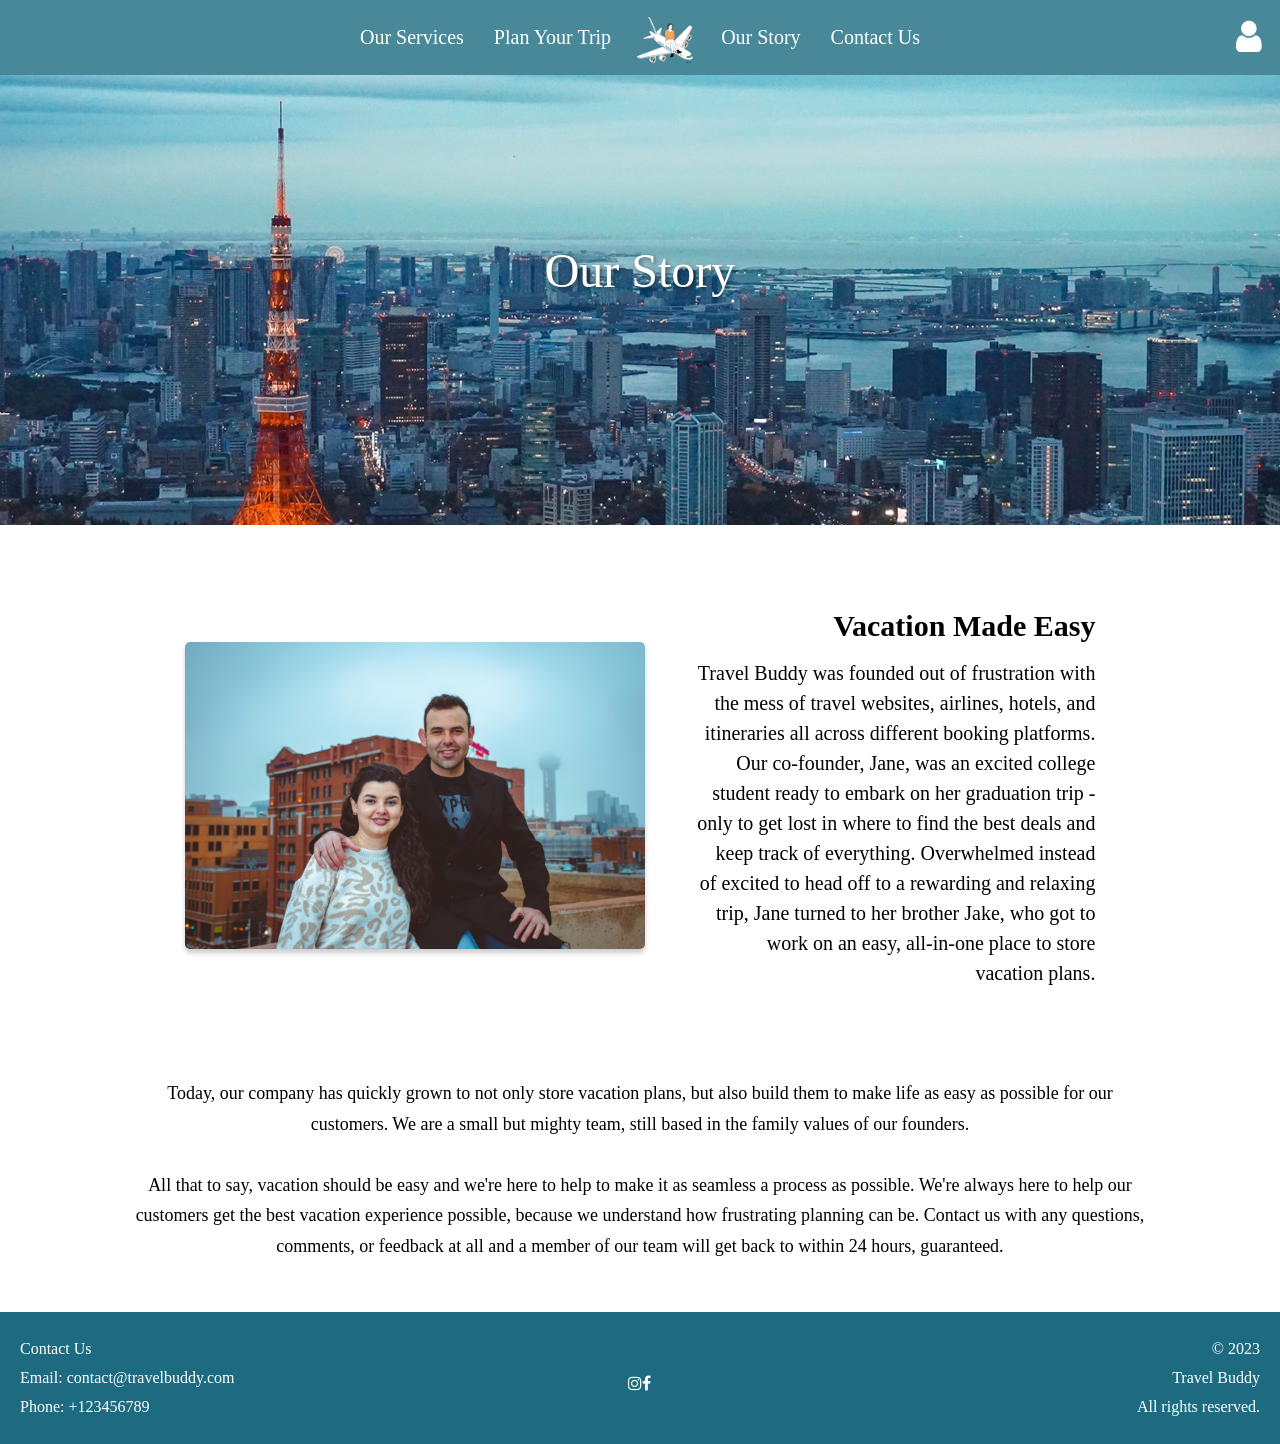
<file: www/story.html>
<!DOCTYPE html>
<html lang="en">

<head>
  <meta charset="UTF-8">
  <meta name="viewport" content="width=device-width, initial-scale=1.0">
  <title>Travel Subscription Homepage</title>
  <link rel="stylesheet" href="public/css/style.css">
  <link rel="stylesheet" href="https://cdnjs.cloudflare.com/ajax/libs/font-awesome/4.7.0/css/font-awesome.min.css">
  <link rel="stylesheet" href="https://fonts.googleapis.com/css?family=PT-Serif">
  <style>
    @media screen and (max-width: 768px) {
      .content {
        flex-direction: column;
        max-width: 90%;
        text-align: center;
      }

      .image {
        max-width: 90%;
      }

      .image img {
        height: 250px;
      }

      .content p {
        text-align: center;
      }

      .content h2 {
        text-align: center;
      }
    }
  </style>
</head>

<body>
  <nav class="navbar">
    <ul class="nav-links">
      <li><a href="services.html">Our Services</a></li>
      <li><a href="catalog.php">Plan Your Trip</a></li>
      <li><a href="index.html" class="logo"></a></li>
      <li><a href="story.html">Our Story</a> </li>
      <li><a href="contact.html">Contact Us</a></li>
    </ul>
    <div class="user-icon">
      <a href="login.php"><i class="fa fa-user" style="font-size:36px; color:white;"></i></a>
    </div>
  </nav>
  <div class="dropdown">
    <button onclick="toggleDropdown()" class="dropbtn">☰ Menu</button>
    <div id="dropdownContent" class="dropdown-content">
      <a href="index.html">Home</a>
      <a href="services.html">Our Services</a>
      <a href="catalog.php">Plan Your Trip</a>
      <a href="story.html">Our Story</a>
      <a href="contact.html">Contact Us</a>
      <a href="login.php">Login</a>
    </div>
  </div>

  <header class="hero-section">
    <!-- Image spanning the entire page -->
    <img src="public/images/story-bg.jpg" alt="Blue skyline image of tokyo">
    <div class="hero-text">Our Story</div>
  </header>
  <br />

  <section class="section">
    <div class="content">
      <div class="image">
        <img class="photos" src="public/images/sibling.jpg"
          alt="photo of cofounder siblings standing side by side with city landscape in the back">
      </div>
      <div class="text2">
        <h2>Vacation Made Easy</h2>
        <p>
          Travel Buddy was founded out of frustration with the mess of travel websites, airlines, hotels, and
          itineraries all across different booking platforms. Our co-founder, Jane, was an excited college student ready
          to embark on her graduation trip - only to get lost in where to find
          the best deals and keep track of everything. Overwhelmed instead of excited to head off to a rewarding and
          relaxing trip, Jane turned to her brother Jake, who got to work on an easy, all-in-one place to store vacation
          plans.
        </p>
      </div>
    </div>
  </section>

  <div class="maintxt">
    <section class="parasection">
      <div class="textsection">
        <p>
          Today, our company has quickly grown to not only store vacation plans, but also build them to make life as
          easy as possible for our customers. We are a small but mighty team, still based in the family values of our
          founders. 
        </p>
        <br />
        <p> 
          All that to say, vacation should be easy and we're here to help to make it as seamless a process as
          possible. We're always here to help our customers get the best vacation experience possible, because we
          understand how frustrating planning can be. Contact us with any questions, comments, or feedback at all and a
          member of our team will get back to within 24 hours, guaranteed.
        </p>
      </div>
    </section>

    <footer class="footer">
      <div class="left">
        <!-- Contact Information -->
        <p>Contact Us</p>
        <p>Email: contact@travelbuddy.com</p>
        <p>Phone: +123456789</p>
      </div>
      <div class="social-icons">
        <!-- Social Media Icons -->
        <a href="#" class="icon instagram"><i class="fa fa-instagram"></i></a>
        <a href="#" class="icon facebook"><i class="fa fa-facebook"></i></a>
      </div>
      <div class="right">
        <!-- Copyright Statement -->
        <p>&copy; 2023 </p>
        <p>Travel Buddy</p>
        <p>All rights reserved.</p>
      </div>
    </footer>
  </div>

</body>

</html>
</file>
<file: style.css>
@import url('https://fonts.googleapis.com/css2?family=PT-Serif');

* {
  margin: 0;
  padding: 0;
}

body {
  margin: 0;
  padding: 0;
  font-family: PT Serif;
}

/* Navbar styles */
.navbar {
  background-color: rgba(28, 107, 128, 0.8);
  color: white;
  width: 100%;
  z-index: 10;
  font-size: 20px;
}

.logo {
  display: inline-block;
  width: 50px;
  height: 50px;
  background-image: url("images/finalLogo.png");
  background-position: bottom;
  background-size: 80%;
  background-repeat: no-repeat;
}


/* Navigation links styles */
.nav-links {
  list-style: none;
  display: flex;
  justify-content: center;
  align-items: center;
}

.nav-links li {
  position: relative;
}

.nav-links a {
  text-decoration: none;
  color: white;
  padding: 10px 15px;
  transition: color 0.3s ease;
}

.nav-links a:hover {
  color: #ffa85c;
}

/* Dropdown content styles */
.dropdown-content {
  display: none;
  position: absolute;
  background-color: rgba(249, 249, 249, 0.95);
  /* Adjust dropdown background color and transparency */
  color: #1c6b80;
  min-width: 100px;
  z-index: 1001;
  border-radius: 5px;
  box-shadow: 0 2px 5px rgba(0, 0, 0, 0.2);
  /* Add shadow for depth */
  list-style: none;
  padding: 0px;
}

.dropdown-content li {
  margin: 0;
}

.nav-links li:hover .dropdown-content {
  display: block;
  z-index: 10;
  border-radius: 5px;
}

.dropdown-content a {
  display: block;
  padding: 8px 12px;
  text-decoration: none;
  color: #1c6b80;
  transition: background-color 0.3s ease, color 0.3s ease;
}

.dropdown-content a:hover {
  background-color: #1c6b80;
  color: white;
  border-radius: 5px;
}

.dropdown {
  display: none;
  /* Hide by default */
  top: 0;
  left: 0;
  width: 100%;
}

.dropbtn {
  background-color: rgba(28, 107, 128, 0.8);
  color: white;
  padding: 10px 15px;
  font-size: 20px;
  border: none;
  border-radius: 0px;
  cursor: pointer;
  width: 100%;
  text-align: left;
  font-family: PT Serif;
}

.dropbtn:hover {
  transform: scale(1);
}

.dropdown-content {
  display: none;
  position: absolute;
  background-color: rgba(28, 107, 128, 0.8);
  min-width: 100px;
  z-index: 1;
  width: 100%;
}

/* Adjust styles for smaller screens */
@media screen and (max-width: 768px) {
  .navbar {
    display: none;
  }

  .dropdown {
    display: block;
  }

  .dropdown:hover .dropdown-content {
    display: block;
  }

  .dropdown-content a {
    color: white;
    padding: 12px 16px;
    text-decoration: none;
    display: block;
  }

  .dropdown-content a:hover {
    background-color: #1c6b80;
  }
}

.fa fa-user {
  align-items: center;
  justify-content: center;
  text-align: center;
  margin-top: 0;
  /* Reset any default margin */
  margin-left: auto;
  color: white;

}

.user-icon {
  float: right;
  position: absolute;
  top: 0;
  right: 0;
  margin-top: 10px;
  margin-right: 10px;
  color: white;
  padding: 8px;
}

.user-icon:hover {
  color: #ffa85c;
}

.navlog {
  list-style: none;
  height: 100%;
}

.hero-section {
  width: 100%;
  height: 100vh;
  overflow: hidden;
}

.hero-section img {
  width: 100%;
  height: 100%;
  object-fit: cover;
}

.hero-text {
  position: absolute;
  top: 50%;
  left: 50%;
  transform: translate(-50%, -50%);
  color: white;
  font-size: 3em;
  text-align: center;
  text-shadow: 2px 2px 4px rgba(0, 0, 0, 0.5);
  z-index: 1;
}

.maintxt {
  align-items: center;
  align-content: center;
}

.section {
  display: flex;
  justify-content: center;
  align-items: center;
  padding-top: 50px;
  padding-bottom: 50px;
}

.parasection {
  align-items: center;
  padding-top: 30px;
  padding-bottom: 50px;
  text-align: center;
  line-height: 1.5;
  font-size: 20px;
  width: 80%;
  margin: 0 auto;
}

.content {
  display: flex;
  flex-direction: row;
  align-items: center;
  max-width: 80%;
  margin: 0 auto;
  justify-content: center;
  /* Center the content horizontally */
}

.text {
  text-align: center;
}

.text1,
.text2 {
  flex: 1;
  max-width: 400px;
  line-height: 1.5;
  font-size: 20px;
}

.text1 {
  text-align: left;
  padding-right: 50px;
}

.text2 {
  text-align: right;
  padding-left: 50px;
}

.text h2 {
  margin-bottom: 10px;
}

.image {
  max-width: 45%;
  text-align: center;
  padding: 0;
}

.image img {
  max-width: 100%;
  height: 80%;
  border-radius: 20px;
  object-fit: cover;
  display: block;
  /* Remove extra space below inline images */
  margin: 0 auto;
  /* Center the image horizontally */
  transition: transform 1s ease;
}

.overlay {
  opacity: 0;
  position: absolute;
  top: 50%;
  left: 50%;
  transform: translate(-50%, -50%);
  z-index: 2000;
}

.img-link:hover .overlay {
  opacity: 1;
}

.img-link:hover {
  opacity: 0.5;
  transition: opacity 1s ease;
}

.overlay:hover {
  opacity: 1;
  cursor: pointer;
}

.overlay a {
  color: white;
  text-decoration: none;
  font-size: 1.5em;
  text-transform: uppercase;
  letter-spacing: 2px;
}

.overlay a:hover {
  color: #ffd700;
}

.footer {
  background-color: #1c6b80;
  /* Background color matching the color wave */
  color: white;
  text-align: center;
  font-size: 16px;
  bottom: 0;
  width: 100%;
  display: flex;
}

.left {
  text-align: left;
  flex: 1;
  padding: 20px;
  margin-right: 10px;
  line-height: 1.5;
}

.social-icons {
  margin-top: 13px;
  flex: 1;
  display: flex;
  justify-content: center;
  align-items: center;
}


.fa:hover {
  opacity: 0.7;
  color: #ffa85c;
}

.fa-facebook {
  color: white;
  padding: 0;
}

.right {
  text-align: right;
  margin-left: 10px;
  padding: 20px;
  flex: 1;
  line-height: 1.5;
}

.footer p {
  margin: 5px 0;
}

.footer a {
  color: white;
  text-decoration: none;
}


button {
  display: inline-block;
  align-content: center;
  text-align: center;
  background-color: #79adc0;
  color: rgb(255, 255, 255);
  font-size: 22px;
  font-weight: 800;
  padding: 20px;
  border-radius: 20px;
  font-family: PT Serif;
  border: none;
  cursor: pointer;
  transition: transform 0.3s, background-color 0.3s;
}

/* Center the button */
.container {
  text-align: center;
  margin-top: 50px;
}

button:hover {
  background-color: #4e92a6;
  transform: scale(1.1);
  color: white;
}
</file>
<file: www/public/css/style.css>
@import url('https://fonts.googleapis.com/css2?family=PT-Serif');

* {
  margin: 0;
  padding: 0;
}

body {
  margin: 0;
  padding: 0;
  font-family: PT Serif;
  width: 100%;
}

/* Navbar styles */
.navbar {
  background-color: rgba(28, 107, 128, 0.8);
  color: white;
  width: 100%;
  z-index: 10;
  font-size: 20px;
}

.logo {
  display: inline-block;
  width: 50px;
  height: 50px;
  background-image: url("../images/finalLogo.png");
  background-position: bottom;
  background-size: 80%;
  background-repeat: no-repeat;
}


/* Navigation links styles */
.nav-links {
  list-style: none;
  display: flex;
  justify-content: center;
  align-items: center;
}

.nav-links li {
  position: relative;
}

.nav-links a {
  text-decoration: none;
  color: white;
  padding: 10px 15px;
  transition: color 0.3s ease;
}

.nav-links a:hover {
  color: #ffa85c;
}

/* Dropdown content styles */
.dropdown-content {
  display: none;
  position: absolute;
  background-color: rgba(249, 249, 249, 0.95);
  /* Adjust dropdown background color and transparency */
  color: #1c6b80;
  min-width: 100px;
  z-index: 1001;
  border-radius: 5px;
  box-shadow: 0 2px 5px rgba(0, 0, 0, 0.2);
  /* Add shadow for depth */
  list-style: none;
  padding: 0px;
}

.dropdown-content li {
  margin: 0;
}

.nav-links li:hover .dropdown-content {
  display: block;
  z-index: 10;
  border-radius: 5px;
}

.dropdown-content a {
  display: block;
  padding: 8px 12px;
  text-decoration: none;
  color: #1c6b80;
  transition: background-color 0.3s ease, color 0.3s ease;
}

.dropdown-content a:hover {
  background-color: #1c6b80;
  color: white;
  border-radius: 5px;
}

.dropdown {
  display: none;
  /* Hide by default */
  top: 0;
  left: 0;
  width: 100%;
}

.dropbtn {
  background-color: rgba(28, 107, 128, 0.8);
  color: white;
  padding: 10px 15px;
  font-size: 20px;
  border: none;
  border-radius: 0px;
  cursor: pointer;
  width: 100%;
  text-align: left;
  font-family: PT Serif;
}

.dropbtn:hover {
  transform: scale(1);
}

.dropdown-content {
  display: none;
  position: absolute;
  background-color: rgba(28, 107, 128, 0.8);
  min-width: 100px;
  z-index: 1;
  width: 100%;
}

/* Adjust styles for smaller screens */
@media screen and (max-width: 768px) {
  .navbar {
    display: none;
  }

  .dropdown {
    display: block;
  }

  .dropdown:hover .dropdown-content {
    display: block;
  }

  .dropdown-content a {
    color: white;
    padding: 12px 16px;
    text-decoration: none;
    display: block;
  }

  .dropdown-content a:hover {
    background-color: #1c6b80;
  }
}

.fa fa-user {
  align-items: center;
  justify-content: center;
  text-align: center;
  margin-top: 0;
  /* Reset any default margin */
  margin-left: auto;
  color: white;

}

.user-icon {
  float: right;
  position: absolute;
  top: 0;
  right: 0;
  margin-top: 10px;
  margin-right: 10px;
  color: white;
  padding: 8px;
}

.user-icon:hover {
  color: #ffa85c;
}

.navlog {
  list-style: none;
  height: 100%;
}

.hero-section {
  width: 100%;
  height: 50vh;
  overflow: hidden;
}

.hero-section img {
  width: 100%;
  height: 100%;
  object-fit: cover;
}

.hero-text {
  position: absolute;
  top: 30%;
  left: 50%;
  transform: translate(-50%, -50%);
  color: white;
  font-size: 3em;
  text-align: center;
  text-shadow: 2px 2px 4px rgba(0, 0, 0, 0.5);
  z-index: 1;
}

.hero-subtitle {
  padding-top: 20px;
  font-size: 25px;
}

.maintxt {
  align-items: center;
  align-content: center;
}

.section {
  display: flex;
  justify-content: center;
  align-items: center;
  padding-top: 50px;
  padding-bottom: 50px;
}

.parasection {
  align-items: center;
  padding-top: 30px;
  padding-bottom: 50px;
  text-align: center;
  line-height: 1.7em;
  font-size: 18px;
  width: 80%;
  margin: 0 auto;
}

.parasection h2 {
  margin-bottom: 20px;
}

.content {
  display: flex;
  flex-direction: row;
  align-items: center;
  max-width: 80%;
  margin: 0 auto;
  justify-content: center;
  /* Center the content horizontally */
}

.text {
  text-align: center;
}

.text1,
.text2 {
  flex: 1;
  max-width: 400px;
  line-height: 1.5;
  font-size: 20px;
  padding-top: 10px;
  padding-bottom: 10px;
}

.text1 {
  text-align: left;
  padding-right: 50px;
}

.text2 {
  text-align: right;
  padding-left: 50px;
}

.text1 h2,
.text2 h2 {
  margin-bottom: 10px;
}

.text h2 {
  margin-bottom: 10px;
}

.image {
  max-width: 45%;
  text-align: center;
  padding: 0;
}

.image img {
  max-width: 100%;
  max-height: 18%;
  border-radius: 5px;
  object-fit: cover;
  display: block;
  box-shadow: 0 4px 5px rgba(0, 0, 0, 0.2);
  margin: 0 auto;
  transition: transform 0.6s ease;
}

.overlay {
  opacity: 0;
  position: absolute;
  top: 50%;
  left: 50%;
  transform: translate(-50%, -50%);
  z-index: 2000;
}

.img-link:hover .overlay {
  opacity: 1;
}

.img-link:hover {
  opacity: 0.5;
  transition: opacity 1s ease;
}

.overlay:hover {
  opacity: 1;
  cursor: pointer;
}

.overlay a {
  color: white;
  text-decoration: none;
  font-size: 1.5em;
  text-transform: uppercase;
  letter-spacing: 2px;
}

.overlay a:hover {
  color: #ffd700;
}

.footer {
  background-color: #1c6b80;
  /* Background color matching the color wave */
  color: white;
  text-align: center;
  font-size: 16px;
  bottom: 0;
  width: 100%;
  display: flex;
}

.left {
  text-align: left;
  flex: 1;
  padding: 20px;
  margin-right: 10px;
  line-height: 1.5;
}

.social-icons {
  margin-top: 13px;
  flex: 1;
  display: flex;
  justify-content: center;
  align-items: center;
}


.fa:hover {
  opacity: 0.7;
  color: #ffa85c;
}

.fa-facebook {
  color: white;
  padding: 0;
}

.right {
  text-align: right;
  margin-left: 10px;
  padding: 20px;
  flex: 1;
  line-height: 1.5;
}

.footer p {
  margin: 5px 0;
}

.footer a {
  color: white;
  text-decoration: none;
}


button,
input[type="submit"] {
  display: inline-block;
  align-content: center;
  text-align: center;
  background-color: #79adc0;
  color: rgb(255, 255, 255);
  font-size: 20px;
  font-weight: 500;
  padding: 20px;
  border-radius: 5px;
  font-family: PT Serif;
  border: none;
  cursor: pointer;
  transition: transform 0.3s, background-color 0.3s;
}

/* Center the button */
.container {
  text-align: center;
  margin-top: 50px;
}

button:hover,
input[type="submit"]:hover {
  background-color: #4e92a6;
  transform: scale(1.1);
  color: white;
}

/* inline links styling */
.inline-link {
  color: black;
  text-decoration: none;
  position: relative;
  transition: color 0.2s ease;
}

.inline-link::after {
  content: '';
  position: absolute;
  width: 0;
  height: 2px;
  bottom: -2px;
  left: 0;
  background-color: black;
  transition: width 0.2s ease;
}

.inline-link:hover::after {
  width: 100%;
}
</file>
